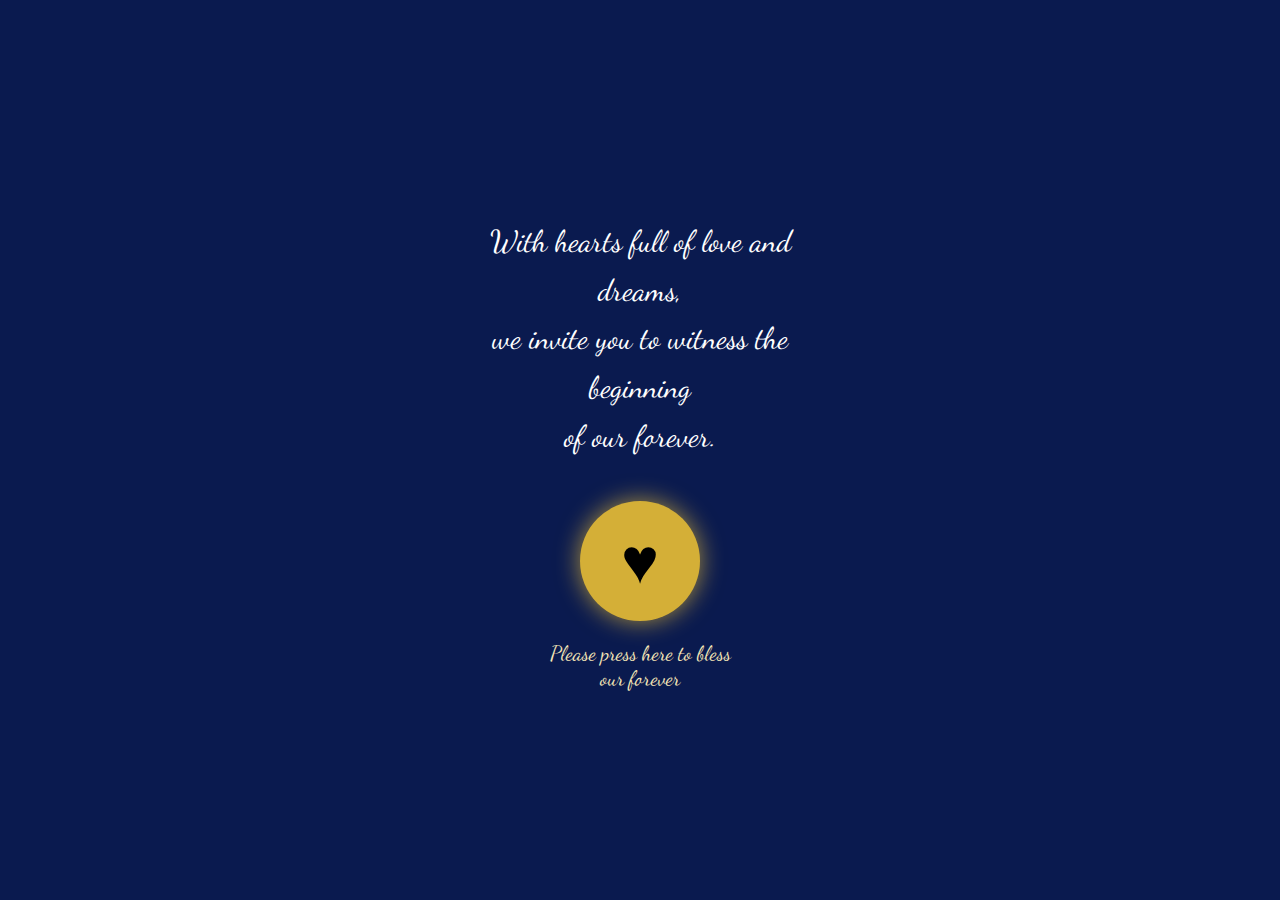
<file: index.html>
<!DOCTYPE html>
<html lang="en">
<head>
<meta charset="UTF-8" />

<meta name="viewport"
content="width=375, initial-scale=1, maximum-scale=1, minimum-scale=1, user-scalable=no">

<title>Forever Begins</title>

<link href="https://fonts.googleapis.com/css2?family=Dancing+Script:wght@500;700&display=swap" rel="stylesheet">

<style>
body {
  margin: 0;
  height: 100vh;
  background-color: #0a1a4f;
  display: flex;
  align-items: center;
  justify-content: center;
  font-family: 'Dancing Script', cursive;
}

.mobile-frame {
  width: 360px;
  height: 640px;
  display: flex;
  flex-direction: column;
  align-items: center;
  justify-content: center;
  text-align: center;
  padding: 24px;
}

.romantic-text {
  font-size: 1.9rem;
  color: #ffffff;
  line-height: 1.6;
  margin-bottom: 40px;
}

.heart-button {
  width: 120px;
  height: 120px;
  border-radius: 50%;
  border: none;
  background: #d4af37;
  font-size: 4rem;
  cursor: pointer;
  box-shadow: 0 0 25px rgba(212,175,55,0.8);
}

.blessing-text {
  margin-top: 20px;
  font-size: 1.3rem;
  color: #f5e6b8;
}
</style>
</head>

<body>

<div class="mobile-frame">
  <p class="romantic-text">
    With hearts full of love and dreams,<br>
    we invite you to witness the beginning<br>
    of our forever.
  </p>

  <!-- ORIGINAL BUTTON FLOW — UNCHANGED -->
  <button class="heart-button" onclick="goNext()">♥</button>

  <p class="blessing-text">
    Please press here to bless<br>
    our forever
  </p>
</div>

<script>
/* ZOOM LOCK ONLY — DOES NOT TOUCH YOUR BUTTON FLOW */
document.addEventListener('gesturestart', e => e.preventDefault());
document.addEventListener('touchmove', e => {
  if (e.scale !== 1) e.preventDefault();
}, { passive: false });

window.addEventListener('keydown', function(e) {
  if ((e.ctrlKey || e.metaKey) && ['+','-','0'].includes(e.key)) {
    e.preventDefault();
  }
});

/* YOUR ORIGINAL PAGE REDIRECT */
function goNext(){
  window.location.href = "wedding_landing.html";
}
</script>

</body>
</html>
</file>
